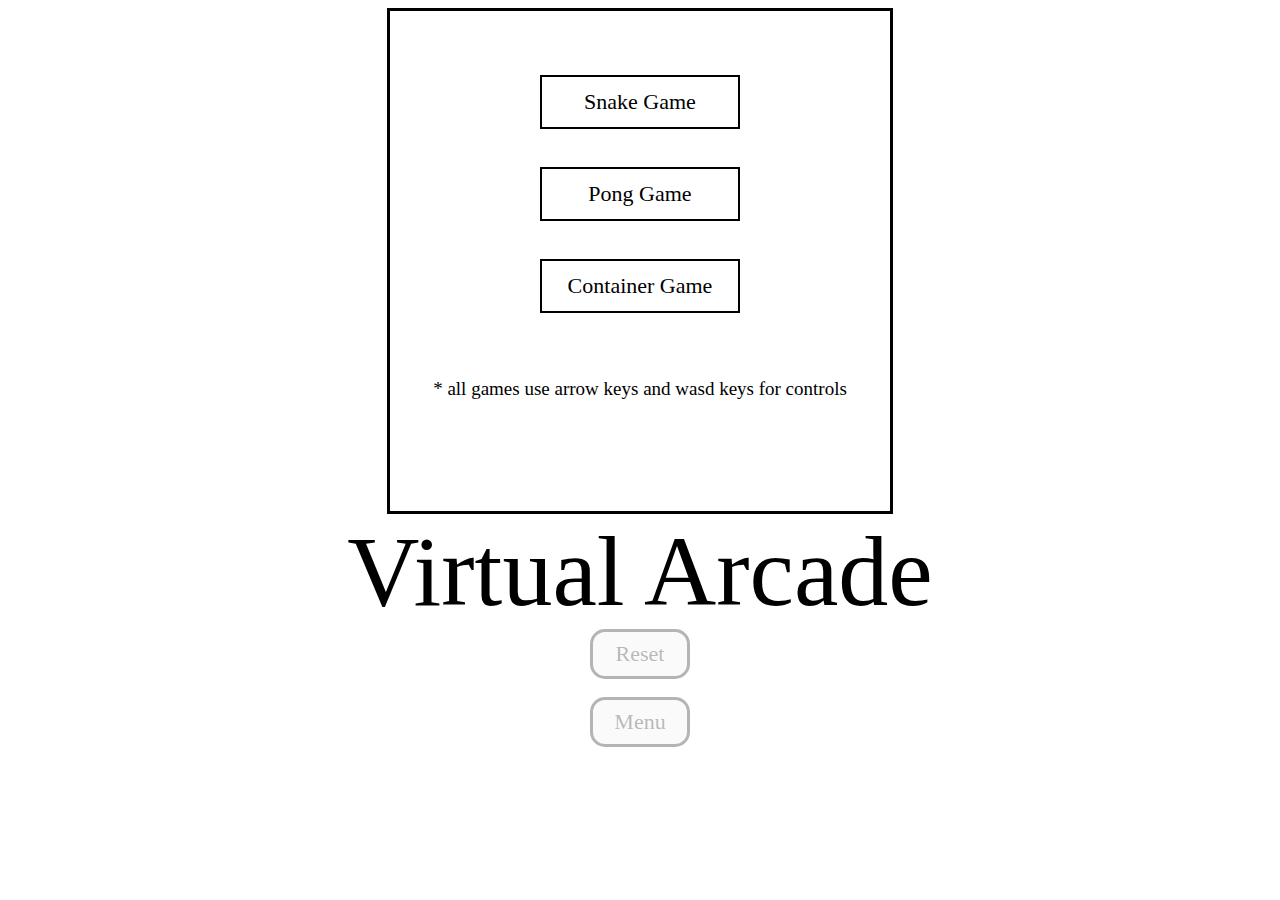
<file: index.html>
<!DOCTYPE html>
<html lang="en">
<head>
    <meta charset="UTF-8">
    <meta http-equiv="X-UA-Compatible" content="IE=edge">
    <meta name="viewport" content="width=device-width, initial-scale=1.0">
    <title>Virtual Arcade</title>
    <link rel="stylesheet" href="style.css">
</head>
<body>
    <div id="gameContainer">
        <div id="gameScreen" class="middle">
            <br><br><br>
            <a href="snakeGame.html">
                <button class="btn btn2">Snake Game</button>
            </a>
            <br><br>
            <a href = "pongGame.html">
                <button class="btn btn2">Pong Game</button>
            </a>
            <br><br>
            <a href = "containerGame.html">
                <button class="btn btn2">Container Game</button>
            </a>
            <br><br><br>
            <p>* all games use arrow keys and wasd keys for controls</p>
        </div>
        <div id="scoreText">Virtual Arcade</div>
        <button disabled id="resetButton">Reset</button>
        <br><br>
        <button disabled id="menuButton">Menu</button>
    </div>
</body>
</html>
</file>
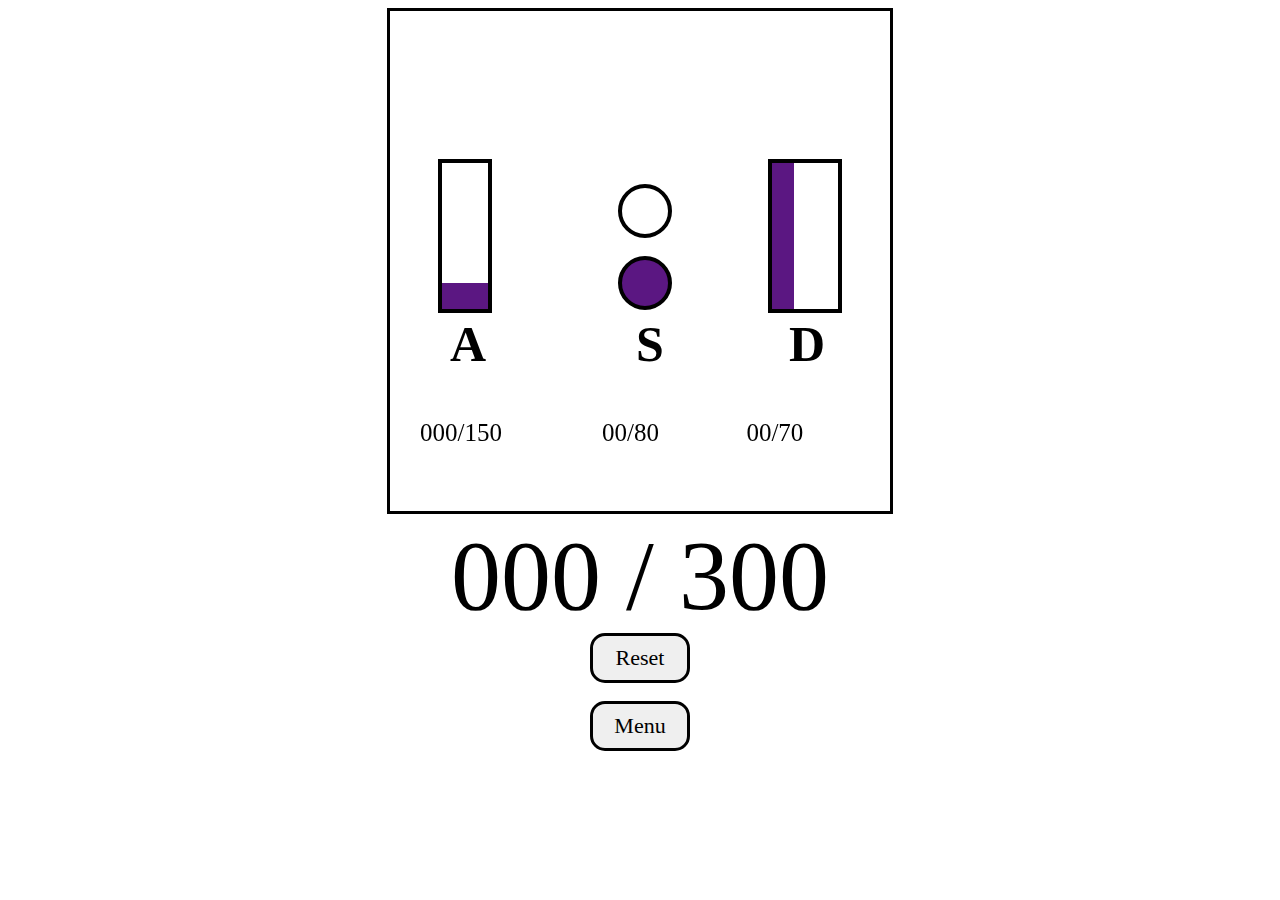
<file: containerGame.html>
<!DOCTYPE html>
<html lang="en">
<head>
    <meta charset="UTF-8">
    <meta http-equiv="X-UA-Compatible" content="IE=edge">
    <meta name="viewport" content="width=device-width, initial-scale=1.0">
    <title>Container Game</title>
    <link rel="stylesheet" href="style.css">
</head>
<body>
    <div id="gameContainer">
        <canvas id="gameBoard" width="500" height="500"></canvas>
        <div id="scoreText">000 / 300</div>
        <button id="resetButton">Reset</button>
        <br><br>
        <a href = "index.html">
            <button id="menuButton">Menu</button>
        </a>
    </div>
    <script src="containerGame.js"></script>
</body>
</html>
</file>
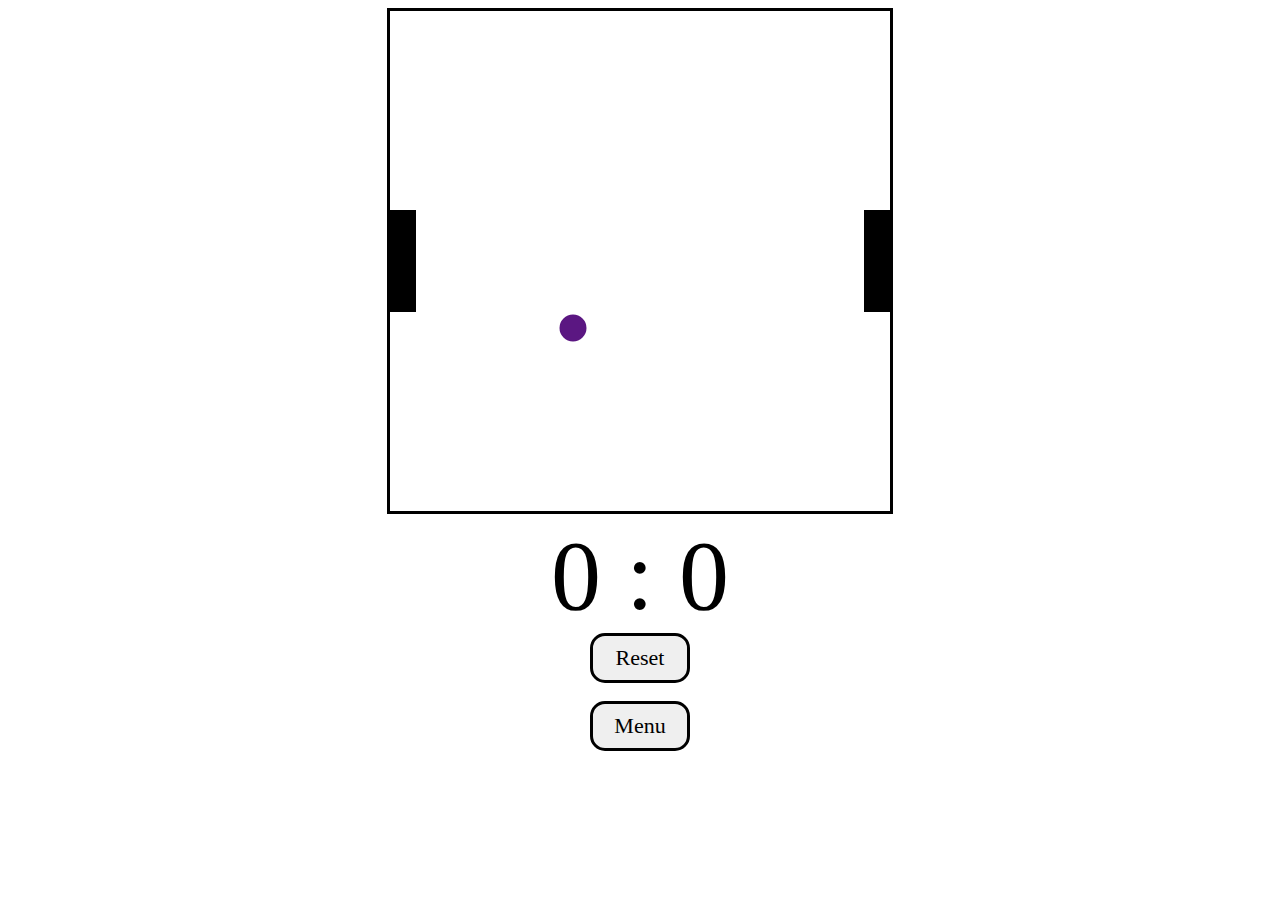
<file: pongGame.html>
<!DOCTYPE html>
<html lang="en">
<head>
    <meta charset="UTF-8">
    <meta http-equiv="X-UA-Compatible" content="IE=edge">
    <meta name="viewport" content="width=device-width, initial-scale=1.0">
    <title>Pong Game</title>
    <link rel="stylesheet" href="style.css">
</head>
<body>
    <div id="gameContainer">
        <canvas id="gameBoard" width="500" height="500"></canvas>
        <div id="scoreText">0 : 0</div>
        <button id="resetButton">Reset</button>
        <br><br>
        <a href = "index.html">
            <button id="menuButton">Menu</button>
        </a>
    </div>
    <script src="pongGame.js"></script>
</body>
</html>
</file>
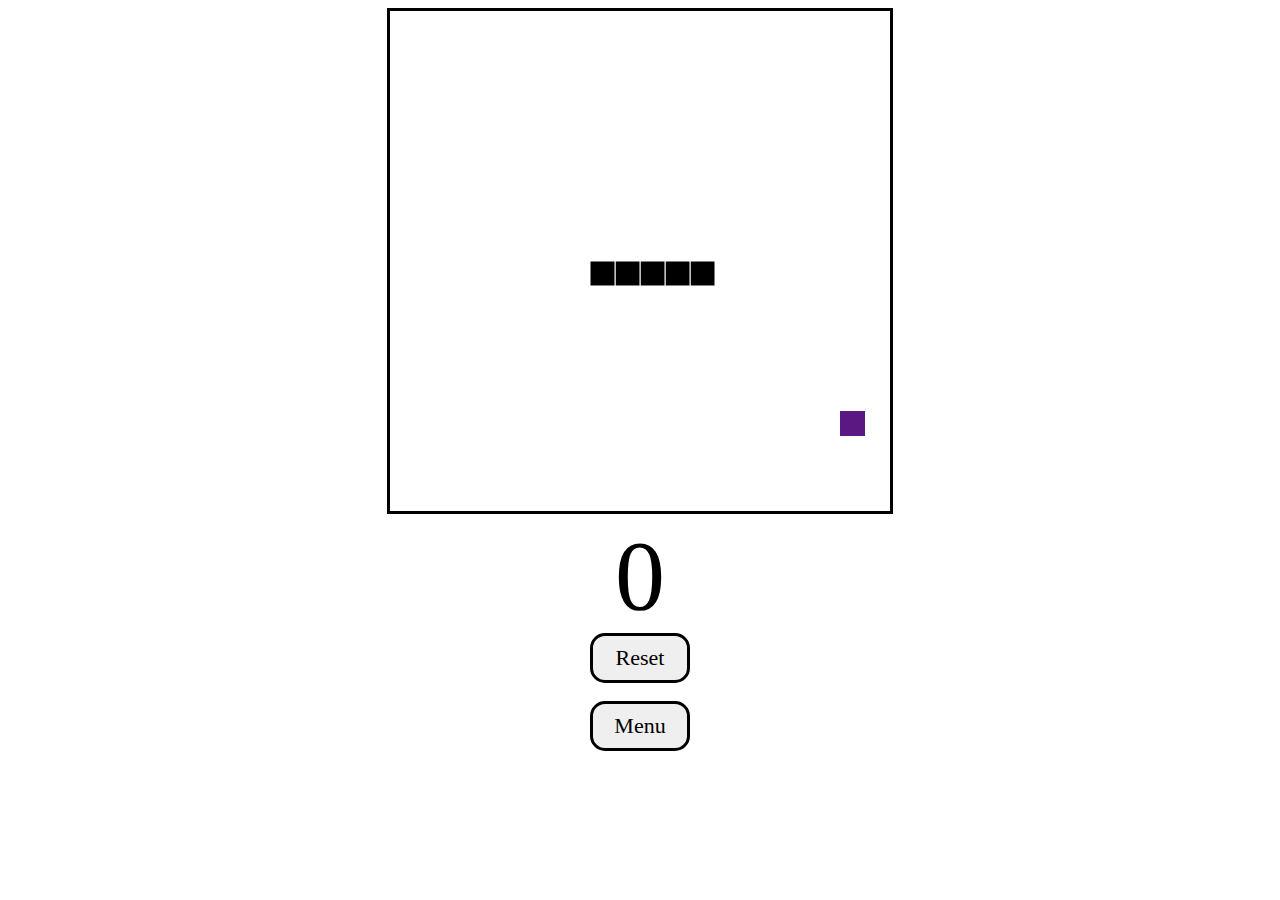
<file: snakeGame.html>
<!DOCTYPE html>
<html lang="en">
<head>
    <meta charset="UTF-8">
    <meta http-equiv="X-UA-Compatible" content="IE=edge">
    <meta name="viewport" content="width=device-width, initial-scale=1.0">
    <title>Snake Game</title>
    <link rel="stylesheet" href="style.css">
</head>
<body>
    <div id="gameContainer">
        <canvas id="gameBoard" width="500" height="500"></canvas>
        <div id="scoreText">0</div>
        <button id="resetButton">Reset</button>
        <br><br>
        <a href = "index.html">
            <button id="menuButton">Menu</button>
        </a>
    </div>
    <script src="snakeGame.js"></script>
</body>
</html>
</file>
<file: style.css>
#gameContainer{
    text-align: center;
}

#gameBoard{
    border: 3px solid;
}

#scoreText{
    font-family: "Dubai Light";
    font-size: 100px;
}

#resetButton{
    font-family: "Dubai Light";
    font-size: 22px;
    width: 100px;
    height: 50px;
    border: 3px solid;
    border-radius: 15px;
    cursor: pointer;
}

#menuButton{
    font-family: "Dubai Light";
    font-size: 22px;
    width: 100px;
    height: 50px;
    border: 3px solid;
    border-radius: 15px;
    cursor: pointer;
}

#gameButton{
    font-family: "Dubai Light";
    background-color: white;
    font-size: 22px;
    width: 200px;
    height: 50px;
    border: 3px solid;
    border-radius: 15px;
    cursor: pointer;
}

p{
    font-family: "Dubai Light";
    font-size: 19px;
}

#gameScreen{
    border: 3px solid;
    width: 500px;
    height: 500px;
    margin: 0 auto;
}

.btn{
    background: none;
    border: 2px solid #000;
    font-family: "Dubai Light";
    font-size: 22px;
    padding: 12px 20px;
    min-width: 200px;
    margin: 10px;
    cursor: pointer;
    transition: color 0.4s linear;
    position: relative;
}

.btn:hover{
    color: #fff;
}

.btn::before{
    content: "";
    position: absolute;
    left: 0;
    top: 0;
    width: 100%;
    height: 100%;
    background: #5b1782;
    z-index: -1;
    transition: transform 0.5s;
    transform-origin: 0 0;
    transition-timing-function: cubic-bezier(0.5,1.6,0.4,0.7);
}

.btn1::before{
    transform: scaleX(0);
}

.btn2::before{
    transform: scaleY(0);
}

.btn1:hover::before{
    transform: scaleX(1);
}

.btn2:hover::before{
    transform: scaleY(1);
}
</file>
